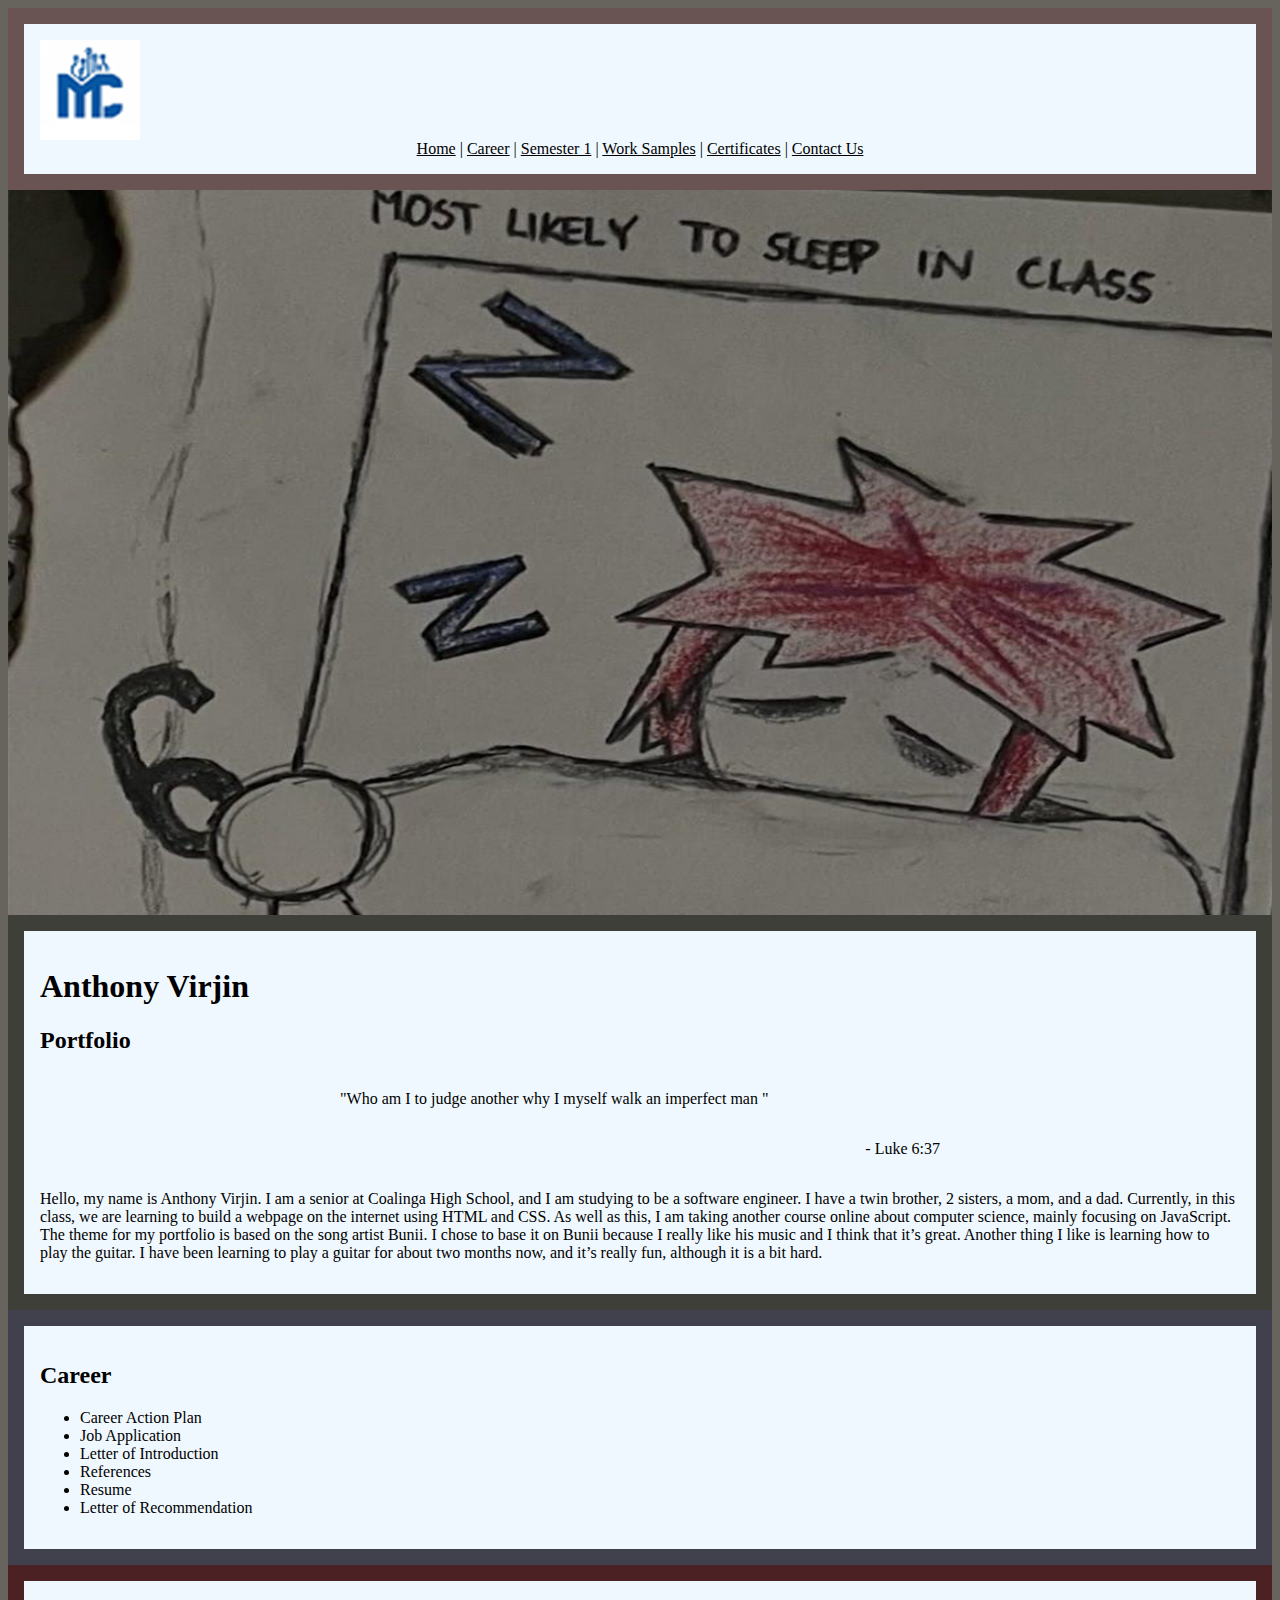
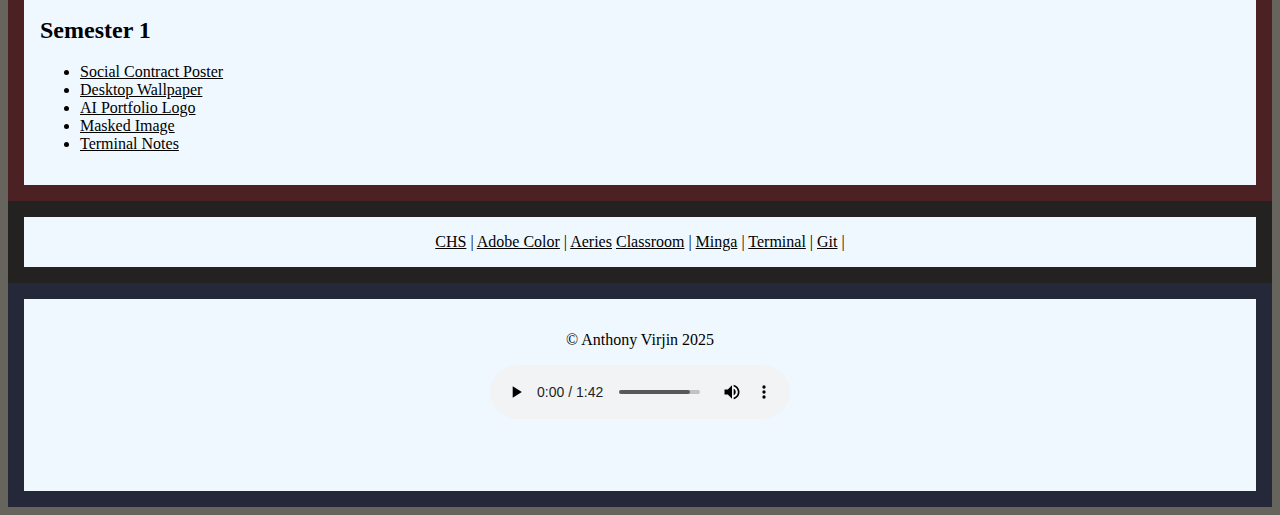
<file: index.html>
<!DOCTYPE html>
<html lang="en">
  <head>
    <meta charset="UTF-8" />
    <meta name="viewport" content="width=device-width, initial-scale=1.0" />
    <link rel="stylesheet" href="styles.css" />
    <title>Anthony Virjin - Portfolio</title>
  </head>

  <body>
    <!-- Begin Header -->
    <header id="pageheader">
      <div class="container">
        <div id="logo"></div>
        <nav>
          <a href="index.html">Home</a> | <a href="#career">Career</a> |
          <a href="#semster1">Semester 1</a> |
          <!--TODO: Uncomment when semester 2 begins 
          <a href="#semester2">Semester 2</a> | -->
          <a href="worksamples.html">Work Samples</a> |
          <a href="certificates.html">Certificates</a> |
          <a href="contactus.html">Contact Us</a>
        </nav>
      </div>
    </header>
    <!-- End Header -->

    <!-- Begin Media -->
    <section id="media"></section>
    <!-- End Media -->

    <!-- Begin PageContent -->
    <main id="pagecontent">
      <div class="container">
        <h1>Anthony Virjin</h1>
        <h2>Portfolio</h2>
        <blockquote>
          &quot;Who am I to judge another why I myself walk an imperfect man
          &quot;
        </blockquote>
        <span>- Luke 6:37 </span>
        <p>
          Hello, my name is Anthony Virjin. I am a senior at Coalinga High
          School, and I am studying to be a software engineer. I have a twin
          brother, 2 sisters, a mom, and a dad. Currently, in this class, we are
          learning to build a webpage on the internet using HTML and CSS. As
          well as this, I am taking another course online about computer
          science, mainly focusing on JavaScript. The theme for my portfolio is
          based on the song artist Bunii. I chose to base it on Bunii because I
          really like his music and I think that it’s great. Another thing I
          like is learning how to play the guitar. I have been learning to play
          a guitar for about two months now, and it’s really fun, although it is
          a bit hard.
        </p>
      </div>
    </main>
    <!-- End PageContent -->

    <!-- Begin Career -->
    <section id="career">
      <div class="container">
        <h2>Career</h2>
        <ul>
          <li>Career Action Plan</li>
          <li>Job Application</li>
          <li>Letter of Introduction</li>
          <li>References</li>
          <li>Resume</li>
          <li>Letter of Recommendation</li>
        </ul>
      </div>
    </section>
    <!-- End Career -->

    <!-- Begin Semester1 -->
    <section id="semster1">
      <div class="container">
        <h2>Semester 1</h2>
        <ul>
          <a
            href="Semester1/period4poster.pdf"
            target="_blank"
            rel="noopener noreferrer"
          >
            <li>Social Contract Poster</li></a
          >
          <a
            href="Semester1/Background.png"
            target="_blank"
            rel="noopener noreferrer"
            ><li>Desktop Wallpaper</li></a
          >
          <a
            href="Semester1/Untitled-1.png"
            target="_blank"
            rel="noopener noreferrer"
            ><li>AI Portfolio Logo</li></a
          >
          <a
            href="Semester1/Screenshot 2025-09-10 at 11.57.03 AM.png"
            target="_blank"
            rel="noopener noreferrer"
          >
            <li>Masked Image</li></a
          >
          <a
            href="Semester1/Anthony Virjin - The Terminal Notes.pdf"
            target="_blank"
            rel="noopener noreferrer"
          >
            <li>Terminal Notes</li></a
          >
        </ul>
      </div>
    </section>
    <!-- End Semester1 -->

    <!-- Begin Semester2 -->
    <!--TODO: Uncomment when we hit semester 2
     <section id="semester2">
      <div class="container">
        <h2>Semester 2</h2>
        <ul>
          <li>Assignment 1</li>
          <li>Assignment 2</li>
          <li>Assignment 3</li>
        </ul>
      </div>
    </section> -->
    <!-- End Semester2 -->

    <!-- Begin PageFooter -->
    <section id="pagefooter">
      <div class="container">
        <nav>
          <a href="https://chs.chusd.org/" target="_blank">CHS</a> |
          <a href="https://color.adobe.com/create/color-wheel" target="_blank"
            >Adobe Color</a
          >
          |
          <a
            href="https://coalingahuron.aeries.net/student/LoginParent.aspx"
            target="_blank"
            >Aeries</a
          >
          <a href="https://classroom.google.com/u/0/h" target="_blank"
            >Classroom</a
          >
          | <a href="https://minga.io/" target="_blank">Minga</a> |
          <a
            href="TerminalNotes/Anthony Virjin - The Terminal Notes.pdf"
            target="_blank"
            >Terminal</a
          >
          | <a href="GitAndGIthub/git.html" target="_blank">Git</a> |
        </nav>
      </div>
    </section>
    <!-- End PageFooter -->

    <!-- Begin PageSubFooter -->
    <section id="pagesubfooter">
      <div class="container">
        <p>&copy; Anthony Virjin 2025</p>

        <audio src="Audio/Coding in 308.mp3" controls loop></audio>
      </div>
    </section>
    <!-- End PageSubFooter -->
  </body>
</html>
</file>
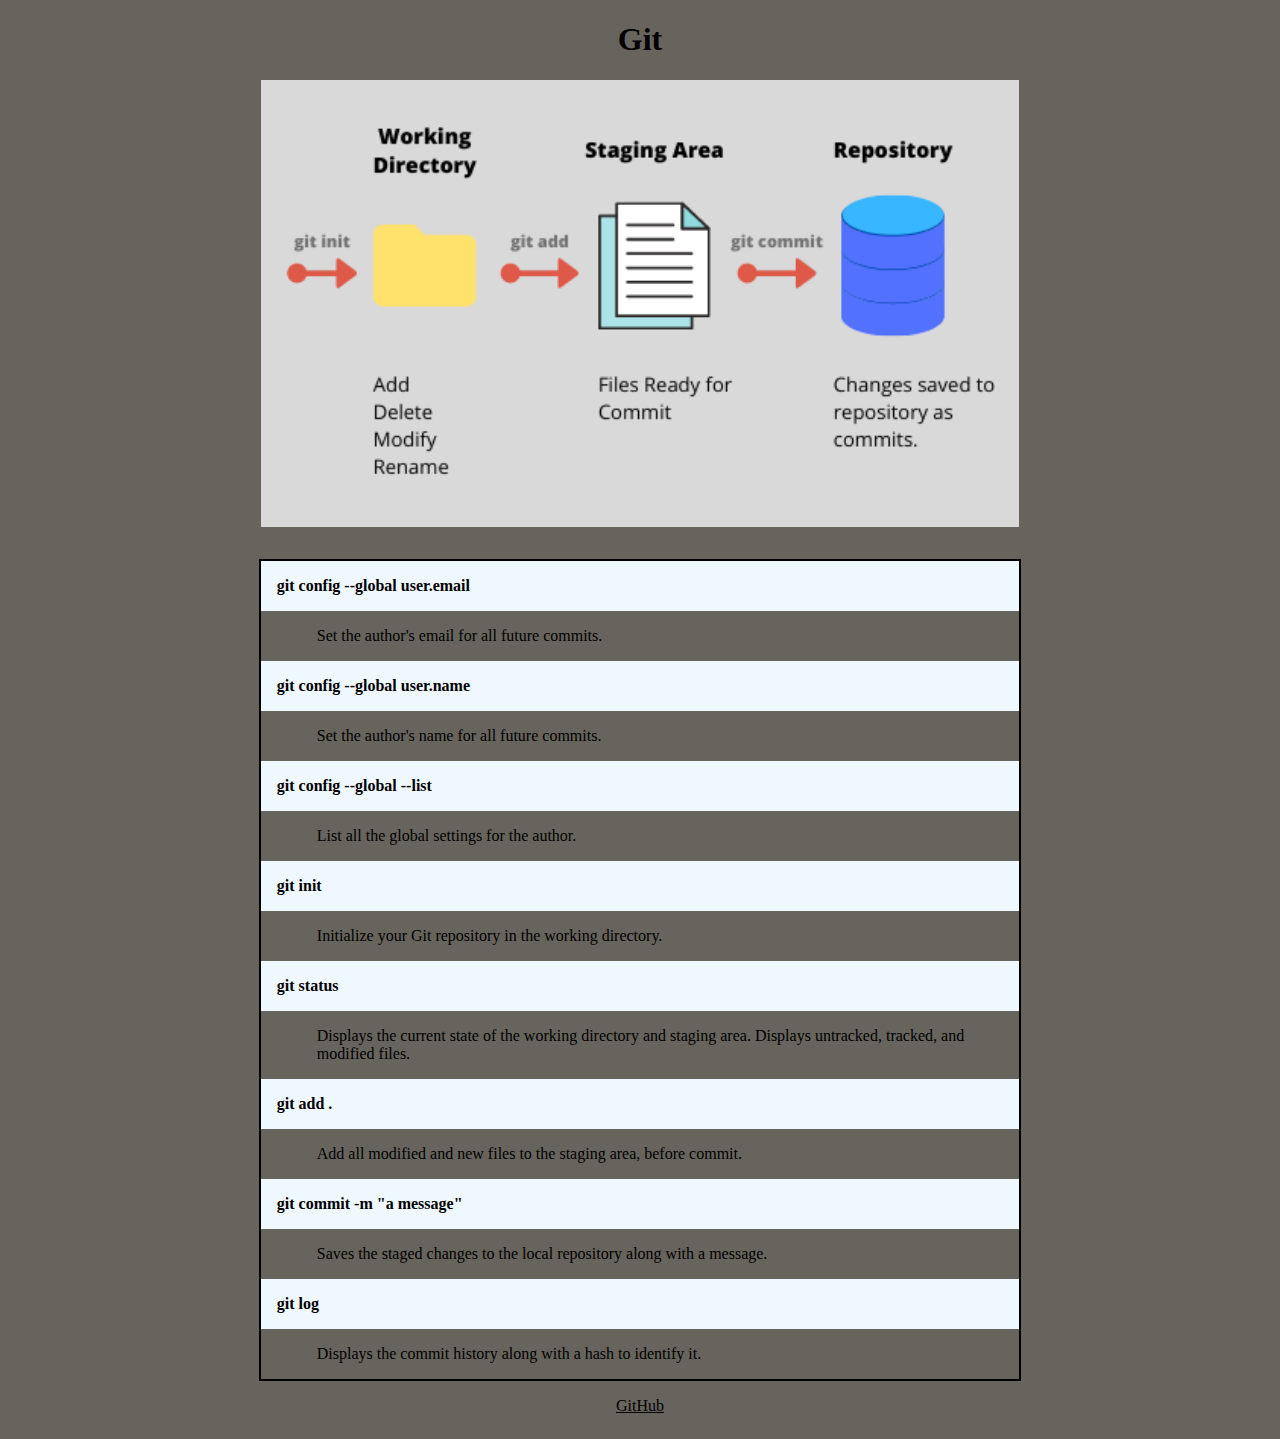
<file: GitAndGIthub/git.html>
<!DOCTYPE html>
<html lang="en">
  <head>
    <meta charset="UTF-8" />
    <meta name="viewport" content="width=device-width, initial-scale=1.0" />
    <title>Git Introduction</title>
    <link rel="stylesheet" href="styles.css" />
  </head>

  <body>
    <h1>Git</h1>

    <img src="Images/gitcomponents.png" alt="Git Components" />

    <dl>
      <dt>git config --global user.email</dt>
      <dd>Set the author's email for all future commits.</dd>

      <dt>git config --global user.name</dt>
      <dd>Set the author's name for all future commits.</dd>

      <dt>git config --global --list</dt>
      <dd>List all the global settings for the author.</dd>

      <dt>git init</dt>
      <dd>Initialize your Git repository in the working directory.</dd>

      <dt>git status</dt>
      <dd>
        Displays the current state of the working directory and staging area.
        Displays untracked, tracked, and modified files.
      </dd>

      <dt>git add .</dt>
      <dd>
        Add all modified and new files to the staging area, before commit.
      </dd>

      <dt>git commit -m "a message"</dt>
      <dd>
        Saves the staged changes to the local repository along with a message.
      </dd>

      <dt>git log</dt>
      <dd>Displays the commit history along with a hash to identify it.</dd>
    </dl>
    <a href="github.html" target="_blank">GitHub</a>
  </body>
</html>
</file>
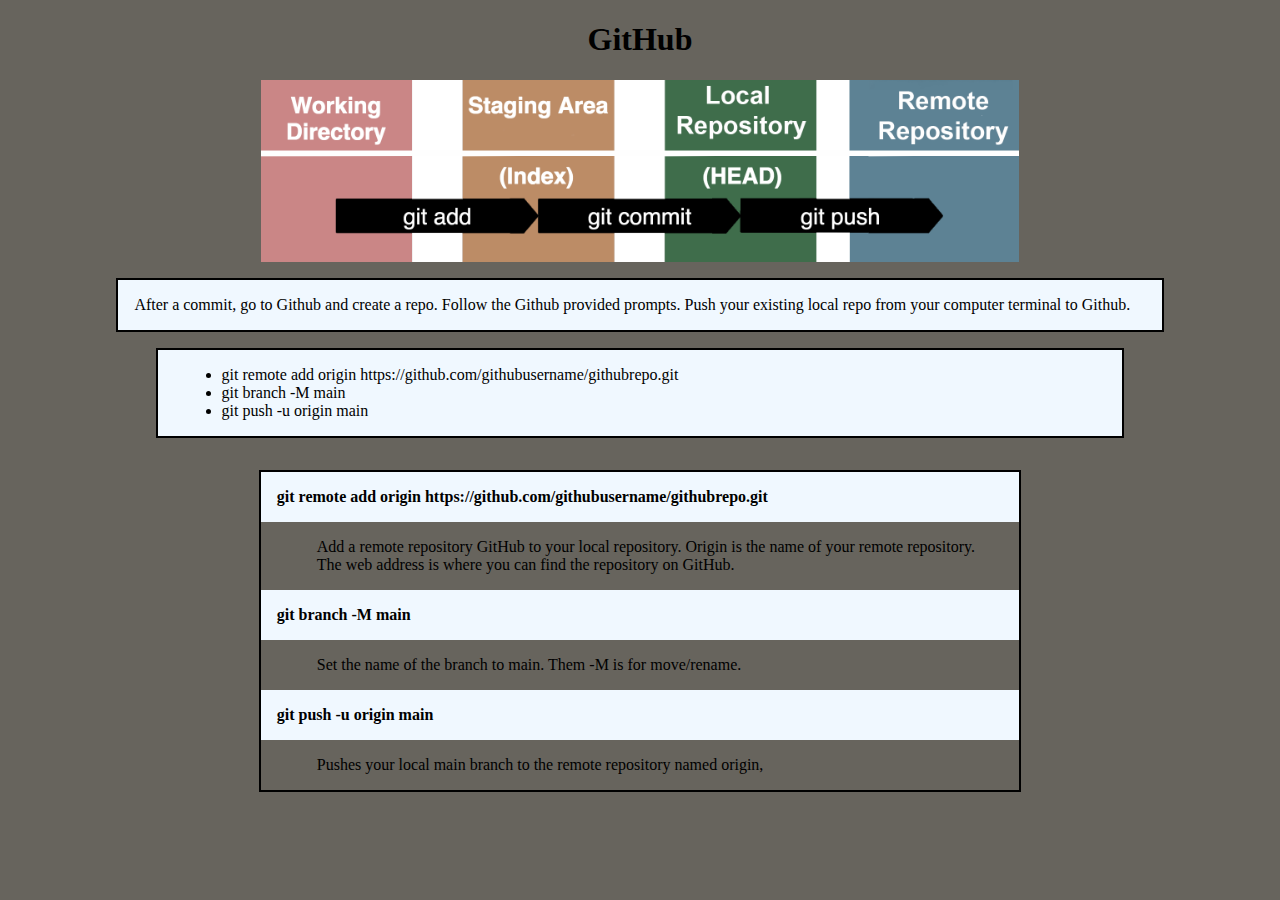
<file: GitAndGIthub/github.html>
<!DOCTYPE html>
<html lang="en">
  <head>
    <meta charset="UTF-8" />
    <meta name="viewport" content="width=device-width, initial-scale=1.0" />
    <title>GitHub</title>
    <link rel="stylesheet" href="styles.css" />
  </head>

  <body>
    <h1>GitHub</h1>
    <img src="Images/gitlocalremoteworkflow.png" alt="GitHub" />

    <p>
      After a commit, go to Github and create a repo. Follow the Github provided
      prompts. Push your existing local repo from your computer terminal to
      Github.
    </p>

    <ul>
      <li>
        git remote add origin https://github.com/githubusername/githubrepo.git
      </li>
      <li>git branch -M main</li>
      <li>git push -u origin main</li>
    </ul>

    <dl>
      <dt>
        git remote add origin https://github.com/githubusername/githubrepo.git
      </dt>
      <dd>
        Add a remote repository GitHub to your local repository. Origin is the
        name of your remote repository. The web address is where you can find
        the repository on GitHub.
      </dd>

      <dt>git branch -M main</dt>
      <dd>Set the name of the branch to main. Them -M is for move/rename.</dd>

      <dt>git push -u origin main</dt>
      <dd>
        Pushes your local main branch to the remote repository named origin,
      </dd>
    </dl>
  </body>
</html>
</file>
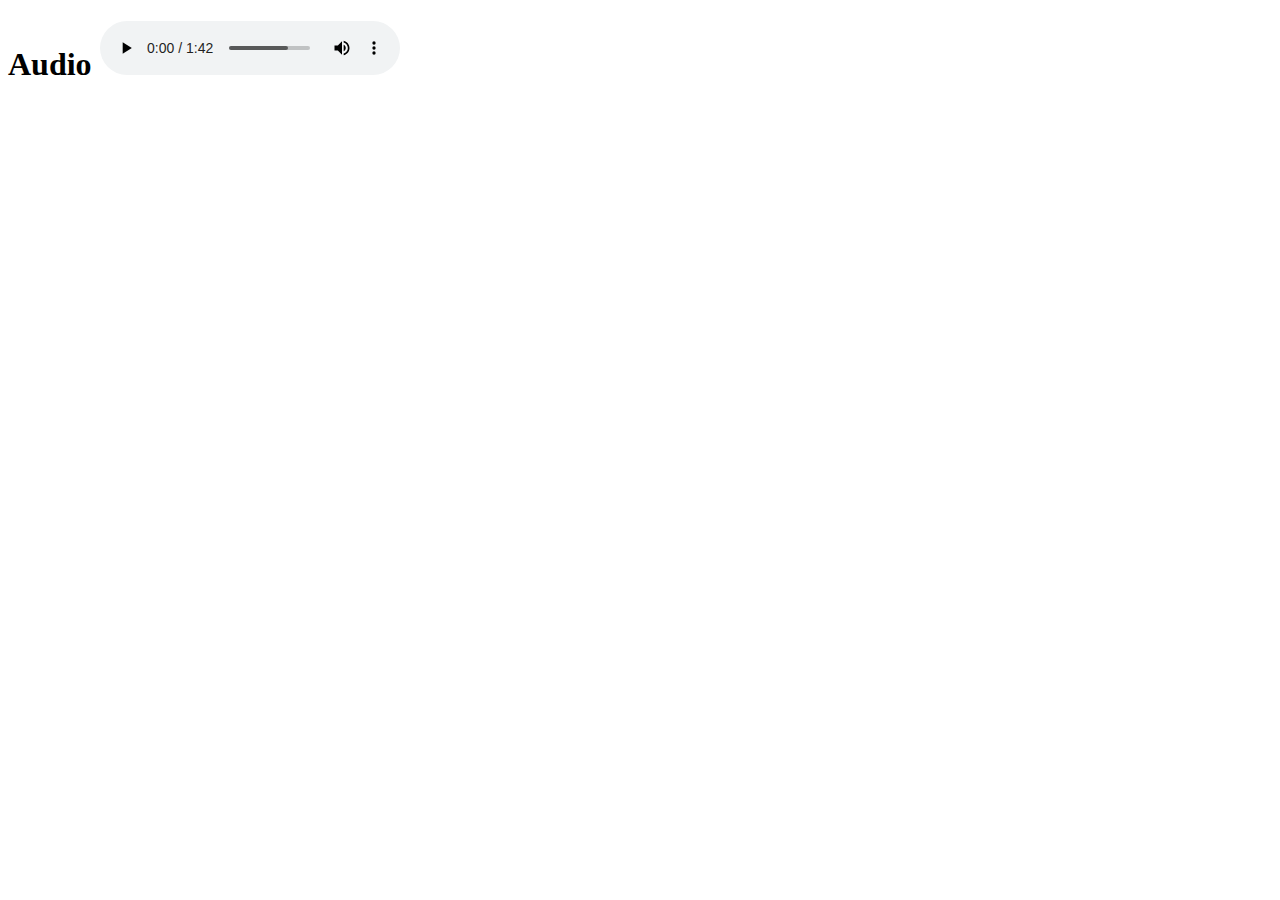
<file: Demos/SonuAudio/audio.html>
<!DOCTYPE html>
<html lang="en">
  <head>
    <meta charset="UTF-8" />
    <meta name="viewport" content="width=device-width, initial-scale=1.0" />
    <title>Audio</title>
  </head>

  <body>
    <h1>
      Audio
      <audio src="Audio/Coding in 308.mp3" controls loop></audio>

      <!-- More Robust -->
      <!-- <audio controls>
        <source src="filename.mp3" type="audio/mpeg" />
        <source src="filename.ogg" type="audio/ogg" />
      </audio> -->
    </h1>
  </body>
</html>
</file>
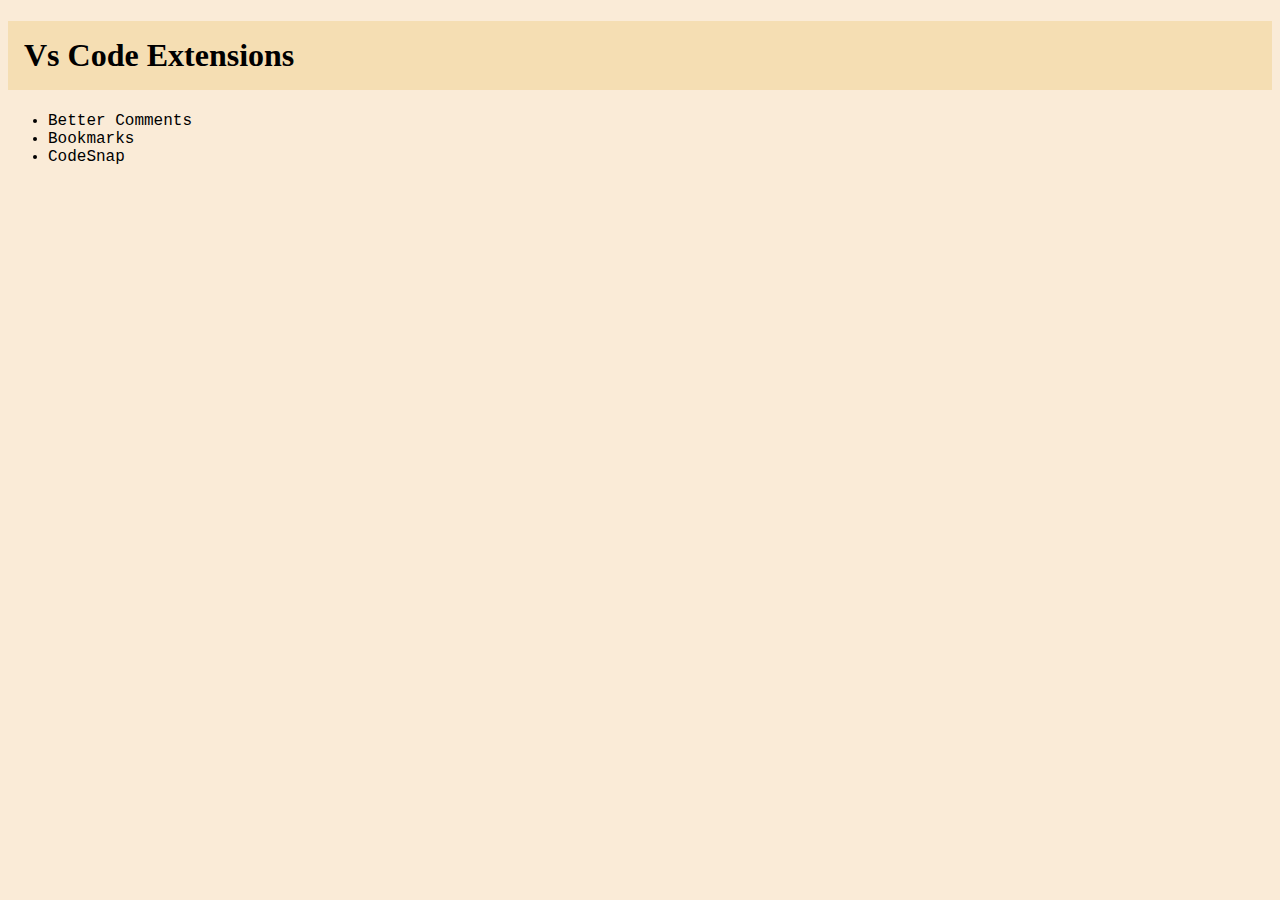
<file: Demos/VSCodeExtension/vscodeextensions.html>
<!DOCTYPE html>
<html lang="en">
<head>
    <meta charset="UTF-8">
    <meta name="viewport" content="width=device-width, initial-scale=1.0">
    <title>VS Code Extensions</title>
    <link rel="stylesheet" href="styles.css">
    

    <!-- This is an HTML comment -->
    <!-- ? This is a question comment -->
    <!-- ! This is an alert comment -->
    <!-- TODO This is a todo comment  -->
    <!-- * This is just another regular comment  -->

</head>

<body>
    <h1>Vs Code Extensions</h1>
    <ul>
        <li>Better Comments</li>
        <li>Bookmarks</li>
        <li>CodeSnap</li>
    </ul>
    <script src="scripts.js"></script>
</body>

</html>
</file>
<file: styles.css>
html {
  scroll-behavior: smooth;
}
body {
  background-color: #67645d;
}
.container {
  min-height: 10rem;
  max-width: 75rem;
  margin: auto;
  background-color: aliceblue;
  padding: 1rem;
}
#pageheader {
  background-color: #695453;
  padding: 1rem;
  min-height: auto;
}
#pageheader .container {
  background-color: none;
  min-height: auto;
  text-align: center;
}
#logo {
  width: 6.25rem;
  height: 6.25rem;
  background-image: url(Images/logosmall.png);
}
#media {
  background-color: lightblue;
  min-height: 10rem;
  padding: 1rem;
  background-image: url(Images/hero.png);
  background-size: cover;
  aspect-ratio: 16 / 9;
}
blockquote {
  padding: 1rem;
  width: 50%;
  margin: 0 auto;
}
blockquote + span {
  padding: 1rem;
  display: block;
  width: 50%;
  margin: 0 auto;
  text-align: right;
}
#career {
  background-color: #41414d;
  padding: 1rem;
  min-height: 10rem;
}
#pagecontent {
  background-color: #3f3f3a;
  padding: 1rem;
  min-height: 10rem;
}
#semster1 {
  background-color: #4c2123;
  padding: 1rem;
  min-height: 10rem;
}
#semester2 {
  background-color: #242221;
  padding: 1rem;
  min-height: 10rem;
}
#pagefooter {
  background-color: #242221;
  padding: 1rem;
  min-height: auto;
}
#pagefooter .container {
  background-color: none;
  text-align: center;
  min-height: auto;
}

#pagesubfooter {
  background-color: #252838;
  padding: 1rem;
  min-height: 10rem;
  text-align: center;
}

audio {
  display: block;
  margin: auto;
  border: 5px;
  color: black;
}
a {
  color: black;
}
</file>
<file: GitAndGIthub/styles.css>
body {
  background-color: #67645d;
}

h1 {
  text-align: center;
}

h2 {
  text-align: center;
}

img {
  display: block;
  margin: 0 auto;
  width: 60%;
}

dl {
  width: 60%;
  margin: auto;
  border: 2px solid black;
  margin-top: 2rem;
}

dt {
  background-color: aliceblue;
  padding: 1rem;
  font-weight: bold;
}

dd {
  padding: 1rem;
}

p {
  width: 80%;
  background-color: aliceblue;
  margin: 1rem auto;
  padding: 1rem;
  border: 2px solid black;
}
ul {
  width: 70%;
  margin: 0 auto;
  padding: 1rem;
  border: 2px solid black;
  padding-left: 4rem;
  color: black;
  background-color: aliceblue;
}
a {
  display: block;
  margin: auto;
  text-align: center;
  padding: 1rem;
}
a {
  color: black;
}
</file>
<file: Demos/VSCodeExtension/styles.css>
/* This is a CSS comment */
/* ? question comment */
/* ! alert comment */
/* TODO comment */
/* * regular comment (different green) */
body{
    background-color: antiquewhite;
}
h1{
    background-color: wheat;
    color: black;
    padding:1rem;
}
ul{
    font-family: 'Courier New', Courier, monospace;
}
</file>
